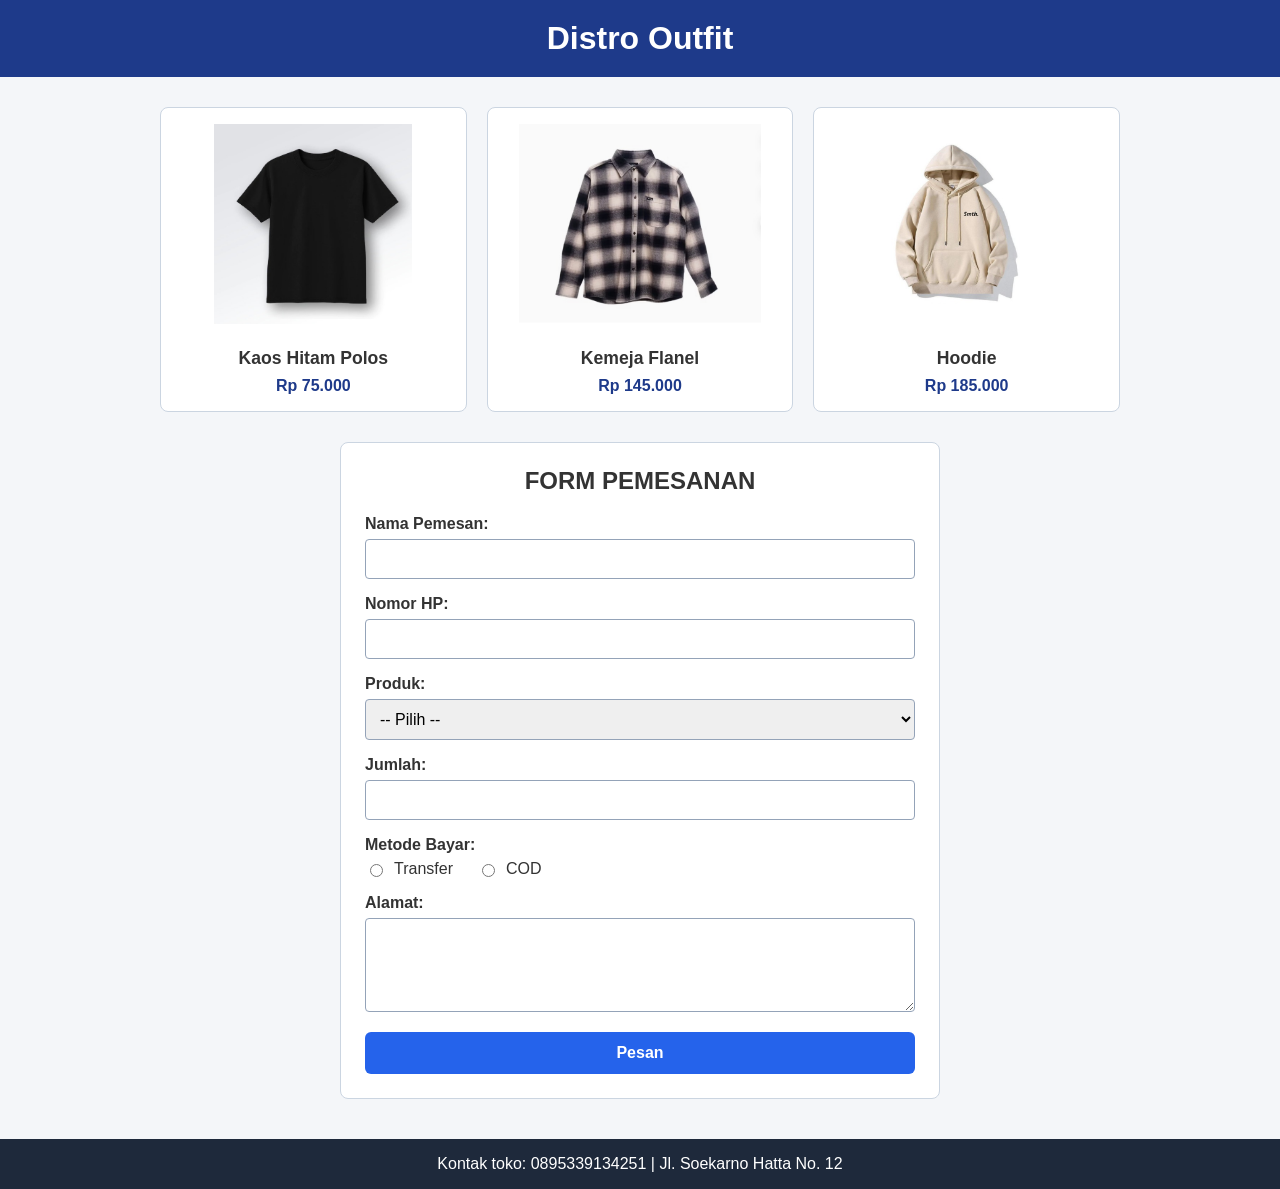
<file: index.html>
<!DOCTYPE html>
<html lang="id">
<head>
  <meta charset="UTF-8" />
  <meta name="viewport" content="width=device-width, initial-scale=1.0" />
  <title>Distro Outfitku</title>
  <link rel="stylesheet" href="web.css" />
</head>
<body>

  <header>
    <h1>Distro Outfit</h1>
  </header>

  <section class="produk">
    <article class="produk">
      <img src="WhatsApp Image 2026-11-17 at 13.39.40.jpeg" alt="Kaos Hitam Polos" />
      <h3>Kaos Hitam Polos</h3>
      <p>Rp 75.000</p>
    </article>

    <article class="produk">
      <img src="WhatsApp Image 2026-11-17 at 13.39.28.jpeg" alt="Kemeja Flanel" />
      <h3>Kemeja Flanel</h3>
      <p>Rp 145.000</p>
    </article>

    <article class="produk">
      <img src="WhatsApp Image 2026-11-17 at 13.39.15.jpeg" alt="Hoodie" />
      <h3>Hoodie</h3>
      <p>Rp 185.000</p>
    </article>
  </section>

  <form id="formPesan" action="#" method="get">
    <h2>FORM PEMESANAN</h2>

    <div class="grup-input">
      <label for="nama">Nama Pemesan:</label>
      <input
        type="text"
        id="nama"
        name="nama"
        required
        minlength="3"
        maxlength="50"
      />
    </div>

    <div class="grup-input">
      <label for="hp">Nomor HP:</label>
      <input
        type="tel"
        id="hp"
        name="hp"
        required
        pattern="[0-9]{10,13}"
        title="Isi 10 sampai 13 angka"
      />
    </div>

    <div class="grup-input">
      <label for="produk">Produk:</label>
      <select id="produk" name="produk" required>
        <option value="">-- Pilih --</option>
        <option value="Kaos Hitam Polos">Kaos Hitam Polos</option>
        <option value="Kemeja Flanel">Kemeja Flanel</option>
        <option value="Hoodie">Hoodie</option>
      </select>
    </div>

    <div class="grup-input">
      <label for="jumlah">Jumlah:</label>
      <input
        type="number"
        id="jumlah"
        name="jumlah"
        required
        min="1"
        max="20"
      />
    </div>

    <div class="grup-input">
      <span>Metode Bayar:</span>
      <div class="opsi-radio">
        <input
          type="radio"
          id="transfer"
          name="bayar"
          value="Transfer"
          required
        />
        <label for="transfer">Transfer</label>

        <input
          type="radio"
          id="cod"
          name="bayar"
          value="COD"
        />
        <label for="cod">COD</label>
      </div>
    </div>

    <div class="grup-input">
      <label for="alamat">Alamat:</label>
      <textarea
        id="alamat"
        name="alamat"
        rows="4"
        required
        minlength="10"
        maxlength="200"
      ></textarea>
    </div>

    <button type="submit">Pesan</button>
  </form>

  <footer>
    <p>Kontak toko: 0895339134251 | Jl. Soekarno Hatta No. 12</p>
  </footer>

</body>
</html>
</file>
<file: web.css>
* {
  box-sizing: border-box;
}

body {
  font-family: Arial, Helvetica, sans-serif;
  background-color: #f4f6f9;
  color: #333333;
  margin: 0;
  padding: 0;
}

header {
  background-color: #1e3a8a;
  color: #ffffff;
  text-align: center;
  padding: 20px;
}

header h1 {
  margin: 0;
}

section.produk {
  display: grid;
  grid-template-columns: repeat(3, 1fr);
  gap: 20px;
  max-width: 1000px;
  margin: 30px auto;
  padding: 0 20px;
}

article.produk {
  background-color: #ffffff;
  border: 1px solid #cbd5e1;
  border-radius: 8px;
  padding: 16px;
  text-align: center;
}

article.produk img {
  width: 100%;
  height: 200px;
  object-fit: contain;
  border-radius: 4px;
  margin-bottom: 12px;
}

article.produk h3 {
  margin: 8px 0;
  font-size: 1.1rem;
}

article.produk p {
  margin: 4px 0 0;
  color: #1e3a8a;
  font-weight: bold;
}

#formPesan {
  background-color: #ffffff;
  max-width: 600px;
  margin: 30px auto;
  padding: 24px;
  border: 1px solid #cbd5e1;
  border-radius: 8px;
}

#formPesan h2 {
  text-align: center;
  margin-top: 0;
  margin-bottom: 20px;
}

.grup-input {
  margin-bottom: 16px;
}

.grup-input > label,
.grup-input > span {
  display: block;
  font-weight: bold;
  margin-bottom: 6px;
}

#formPesan input[type="text"],
#formPesan input[type="tel"],
#formPesan input[type="number"],
#formPesan select,
#formPesan textarea {
  width: 100%;
  padding: 10px;
  border: 1px solid #94a3b8;
  border-radius: 4px;
  font-family: inherit;
  font-size: 1rem;
}

.opsi-radio {
  display: flex;
  align-items: center;
  gap: 8px;
}

.opsi-radio label {
  margin-right: 16px;
  cursor: pointer;
}

#formPesan button[type="submit"] {
  background-color: #2563eb;
  color: #ffffff;
  border: none;
  border-radius: 6px;
  padding: 12px 24px;
  font-size: 1rem;
  font-weight: bold;
  cursor: pointer;
  width: 100%;
}

#formPesan button[type="submit"]:hover {
  background-color: #1d4ed8;
}

footer {
  background-color: #1e293b;
  color: #ffffff;
  text-align: center;
  padding: 16px;
  margin-top: 40px;
}

footer p {
  margin: 0;
}
</file>
